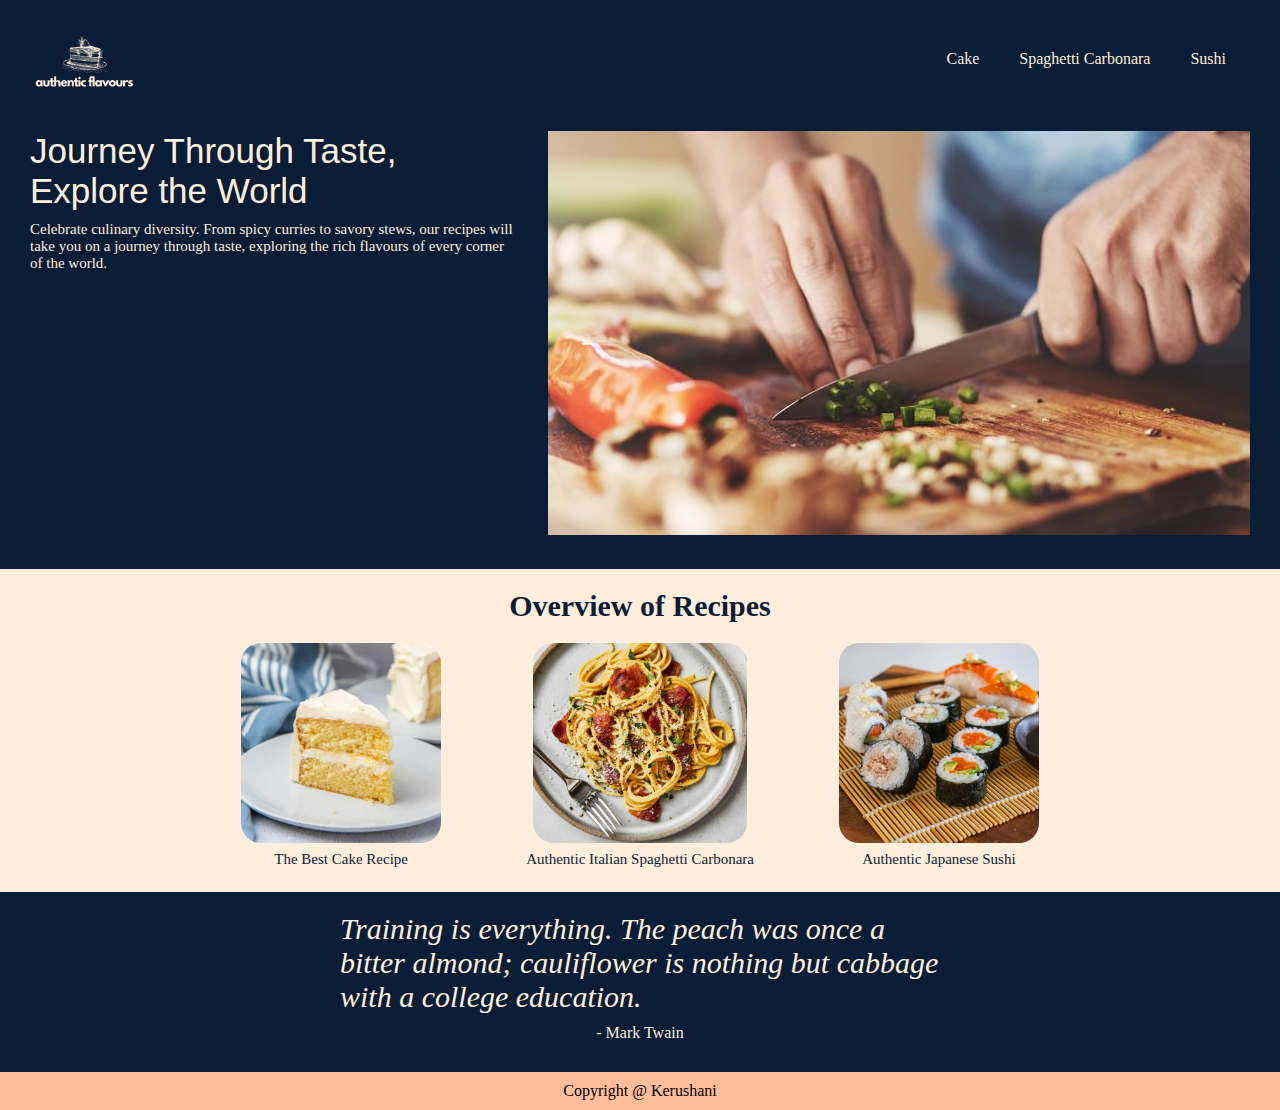
<file: index.html>
<!DOCTYPE html>

<html>
    <head>
        <meta charset="utf-8">
        <title>Authentic Flavours From Every Corner</title>
        <link rel = "stylesheet" href = "homepage.css">
    </head>

    <body>
<!--Start of header with navigation links-->
    <div class = "top-half">
        <div class = "header">
            <div class = "logo">
            <img src = "images/logo.png" width = 100>
            </div>
            <ul class = "recipe-links">
                <li><a href = "recipes/cake.html">Cake</a></li>
                <li><a href = "recipes/spaghetticarb.html">Spaghetti Carbonara</a></li>
                <li><a href = "recipes/sushi.html">Sushi</a></li>
            </ul>
        </div>
    </div>

 <!--Start of introduction to the website including slogan and description-->

    <div class = "container">
        <div class = "introduction">
            <div class = "intro-text">
                <div class = "slogan">
                Journey Through Taste, Explore the World
                </div>
                <div class = "description">
                    Celebrate culinary diversity. From spicy curries to savory stews, our recipes will take you on a journey through taste, exploring the rich flavours of every corner of the world.
                </div>
            </div>
            <div>
                <img src = "./images/cooking.jpg" class="intro-image">
            </div>
        </div>

<!--Start of recipe preview section-->
        <div class = "recipe-preview-title">Overview of Recipes</div>

            <div class="recipe-preview-container">
                <div class = "info">
                    <a href = "recipes/cake.html"><img src=./images/cake.jpg class = "recipe-preview-img"></a>
                    <div class = "recipe-preview-text">The Best Cake Recipe</div>
                </div>
                <div class = "info">
                    <a href = "recipes/spaghetticarb.html"><img src=./images/spaghetticarb.jpg class = "recipe-preview-img"></a>
                    <div class = "recipe-preview-text">Authentic Italian Spaghetti Carbonara</div>
                </div>

                <div class = "info">
                    <a href = "recipes/sushi.html"><img src=./images/sushi.jpg class = "recipe-preview-img"></a>
                    <div class = "recipe-preview-text">Authentic Japanese Sushi</div>
                </div>
            </div>
    </div>

<!--Start of quote section-->
<div class = "quote-container">
    <div class = "quote">Training is everything. The peach was once a bitter almond; cauliflower is nothing but cabbage with a college education.</div>
    <div class = "quote-author"> - Mark Twain</div>
</div>

<!--Start of footer-->
        <div class = "footer">
            Copyright @ Kerushani 
        </div>
    </div>
    </body>
</html>
</file>
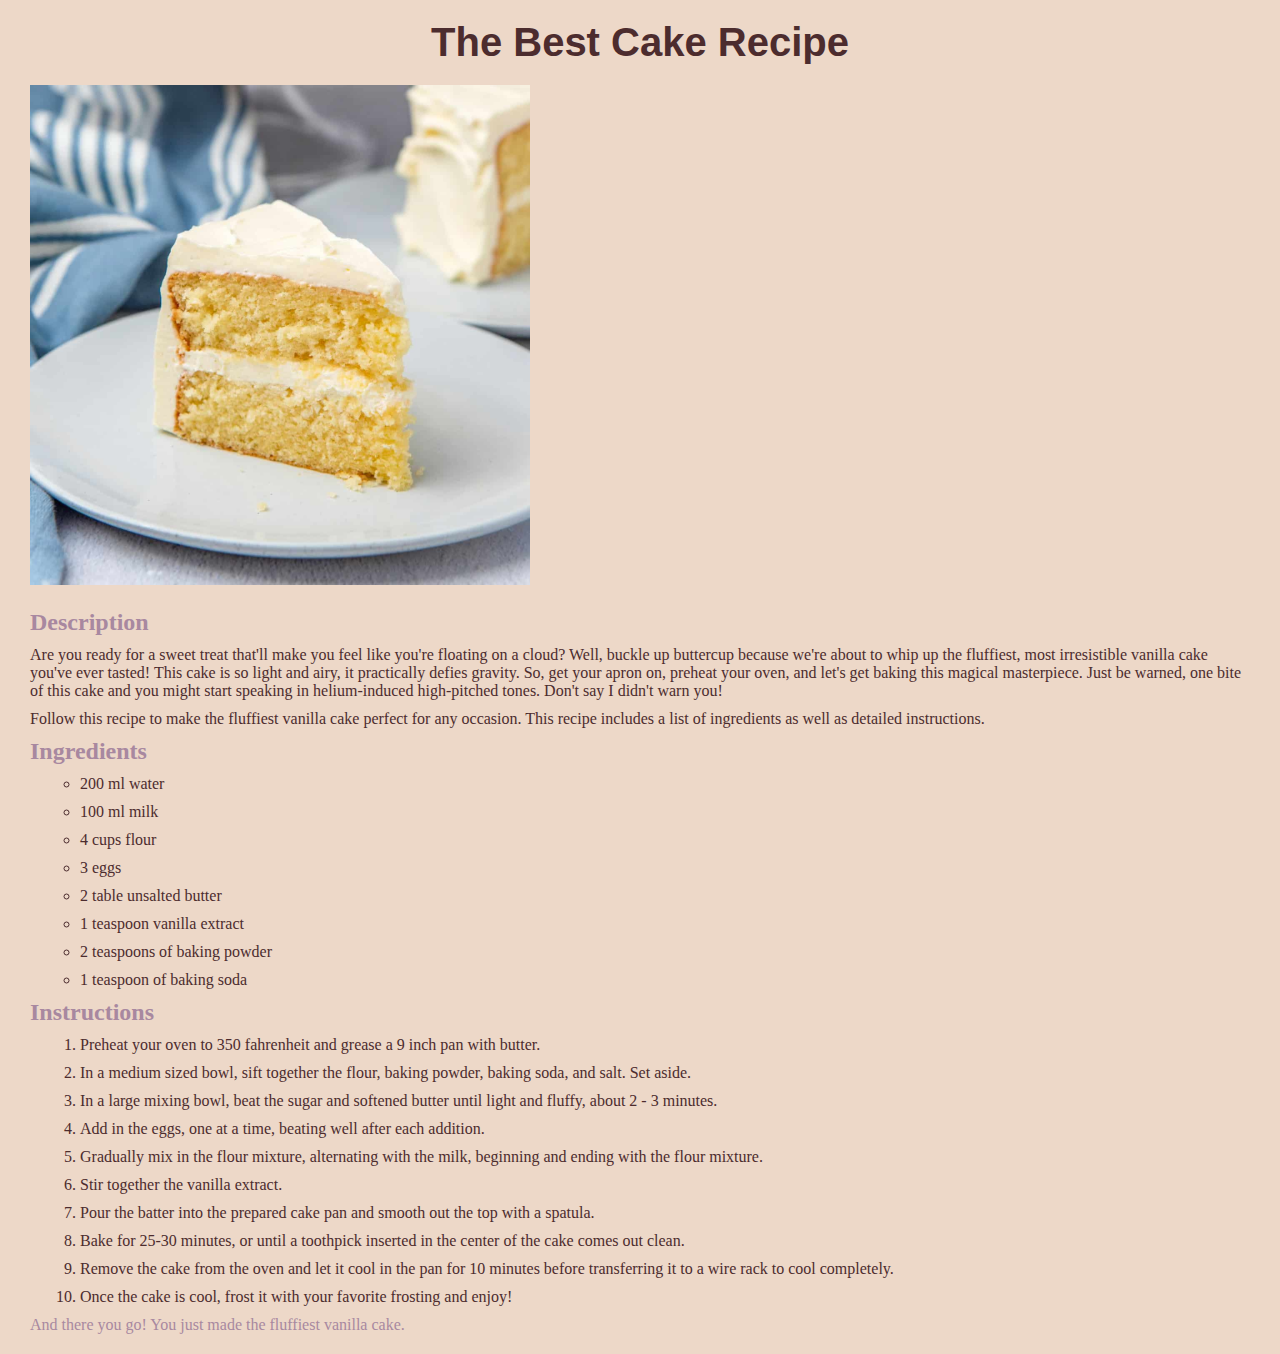
<file: recipes/cake.html>
<!DOCTYPE html>
<html>
    <head>
        <meta charset="utf-8">
        <title>The Best Cake Recipe</title>
        <link rel = "stylesheet" href = "../recipes.css">
    </head>

    <body>
        <h1>The Best Cake Recipe</h1>
        
        <img src = "../images/cake.jpg" width = 500>
        
        <h2>Description</h2>
        
        <p>
            Are you ready for a sweet treat that'll make you feel like you're floating on a cloud? 
            Well, buckle up buttercup because we're about to whip up the fluffiest, most irresistible vanilla cake you've ever tasted! This cake is so light and airy, it practically defies gravity. 
            So, get your apron on, preheat your oven, and let's get baking this magical masterpiece. 
            Just be warned, one bite of this cake and you might start speaking in helium-induced high-pitched tones. 
            Don't say I didn't warn you!
        </p>
        
        <p>
            Follow this recipe to make the fluffiest vanilla cake perfect
            for any occasion. This recipe includes a list of ingredients as well as
            detailed instructions.
        </p>

        <h2>Ingredients</h2>
        <ul style = "list-style-type:circle">
            <li>200 ml water</li>
            <li>100 ml milk</li>
            <li>4 cups flour</li>
            <li>3 eggs</li>
            <li>2 table unsalted butter</li>
            <li>1 teaspoon vanilla extract</li>
            <li>2 teaspoons of baking powder</li>
            <li>1 teaspoon of baking soda</li>
        </ul>

        <h2>Instructions</h2>

        <ol>
            <li>Preheat your oven to 350 fahrenheit and grease a 9 inch pan with butter.</li>
            <li>In a medium sized bowl, sift together the flour, baking powder, baking soda, and salt. Set aside. </li>
            <li>In a large mixing bowl, beat the sugar and softened butter until light and fluffy, about 2 - 3 minutes.</li>
            <li>Add in the eggs, one at a time, beating well after each addition.</li>
            <li>Gradually mix in the flour mixture, alternating with the milk, beginning and ending with the flour mixture.</li>
            <li>Stir together the vanilla extract.</li>
            <li>Pour the batter into the prepared cake pan and smooth out the top with a spatula.</li>
            <li>Bake for 25-30 minutes, or until a toothpick inserted in the center of the cake comes out clean.</li>
            <li>Remove the cake from the oven and let it cool in the pan for 10 minutes before transferring it to a wire rack to cool completely.</li>
            <li>Once the cake is cool, frost it with your favorite frosting and enjoy!</li>
        </ol>

        <p class="conclusion">And there you go! You just made the fluffiest vanilla cake.</p>
    </body>
</html>
</file>
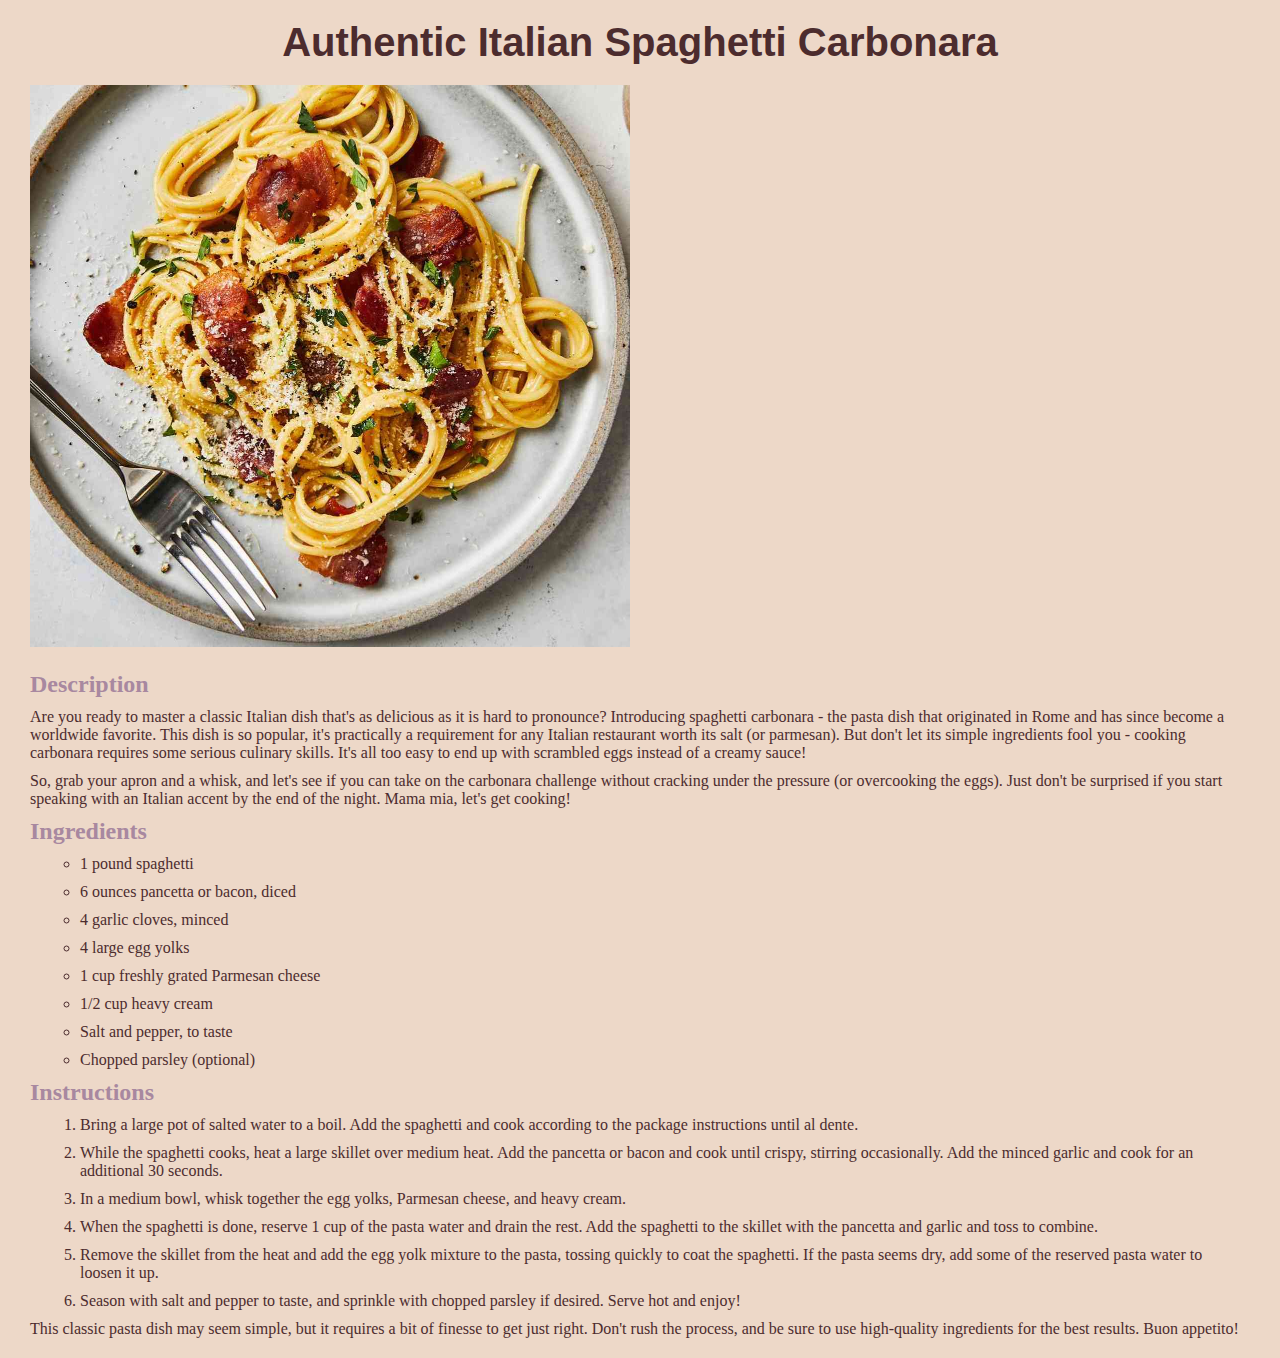
<file: recipes/spaghetticarb.html>
<!DOCTYPE html>

<html>
    <head>
        <meta charset="utf-8">
        <title>Authentic Italian Spaghetti Carbonara</title>
        <link rel="stylesheet" href = "../recipes.css">
    </head>

    <body>
        <h1>Authentic Italian Spaghetti Carbonara</h1>

        <img src = "../images/spaghetticarb.jpg" width = 600>

        <h2>Description</h2>

        <p>Are you ready to master a classic Italian dish that's as delicious as it is hard to pronounce? Introducing spaghetti carbonara - the pasta dish that originated in Rome and has since become a worldwide favorite. This dish is so popular, it's practically a requirement for any Italian restaurant worth its salt (or parmesan). But don't let its simple ingredients fool you - cooking carbonara requires some serious culinary skills. It's all too easy to end up with scrambled eggs instead of a creamy sauce!</p>

        <p>So, grab your apron and a whisk, and let's see if you can take on the carbonara challenge without cracking under the pressure (or overcooking the eggs). Just don't be surprised if you start speaking with an Italian accent by the end of the night. Mama mia, let's get cooking!</p>

        <h2>Ingredients</h2>

        <ul style = "list-style-type:circle">
            <li>1 pound spaghetti</li>
            <li>6 ounces pancetta or bacon, diced</li>
            <li>4 garlic cloves, minced</li>
            <li>4 large egg yolks</li>
            <li>1 cup freshly grated Parmesan cheese</li>
            <li>1/2 cup heavy cream</li>
            <li>Salt and pepper, to taste</li>
            <li>Chopped parsley (optional)</li>
        </ul>

        <h2>Instructions</h2>

        <ol>
            <li>Bring a large pot of salted water to a boil. Add the spaghetti and cook according to the package instructions until al dente.</li>
            <li>While the spaghetti cooks, heat a large skillet over medium heat. Add the pancetta or bacon and cook until crispy, stirring occasionally. Add the minced garlic and cook for an additional 30 seconds.</li>
            <li>In a medium bowl, whisk together the egg yolks, Parmesan cheese, and heavy cream.</li>
            <li>When the spaghetti is done, reserve 1 cup of the pasta water and drain the rest. Add the spaghetti to the skillet with the pancetta and garlic and toss to combine.</li>
            <li>Remove the skillet from the heat and add the egg yolk mixture to the pasta, tossing quickly to coat the spaghetti. If the pasta seems dry, add some of the reserved pasta water to loosen it up.</li>
            <li>Season with salt and pepper to taste, and sprinkle with chopped parsley if desired. Serve hot and enjoy!</li>
        </ol>

        <p>This classic pasta dish may seem simple, but it requires a bit of finesse to get just right. Don't rush the process, and be sure to use high-quality ingredients for the best results. Buon appetito!</p>
    </body>
</html>
</file>
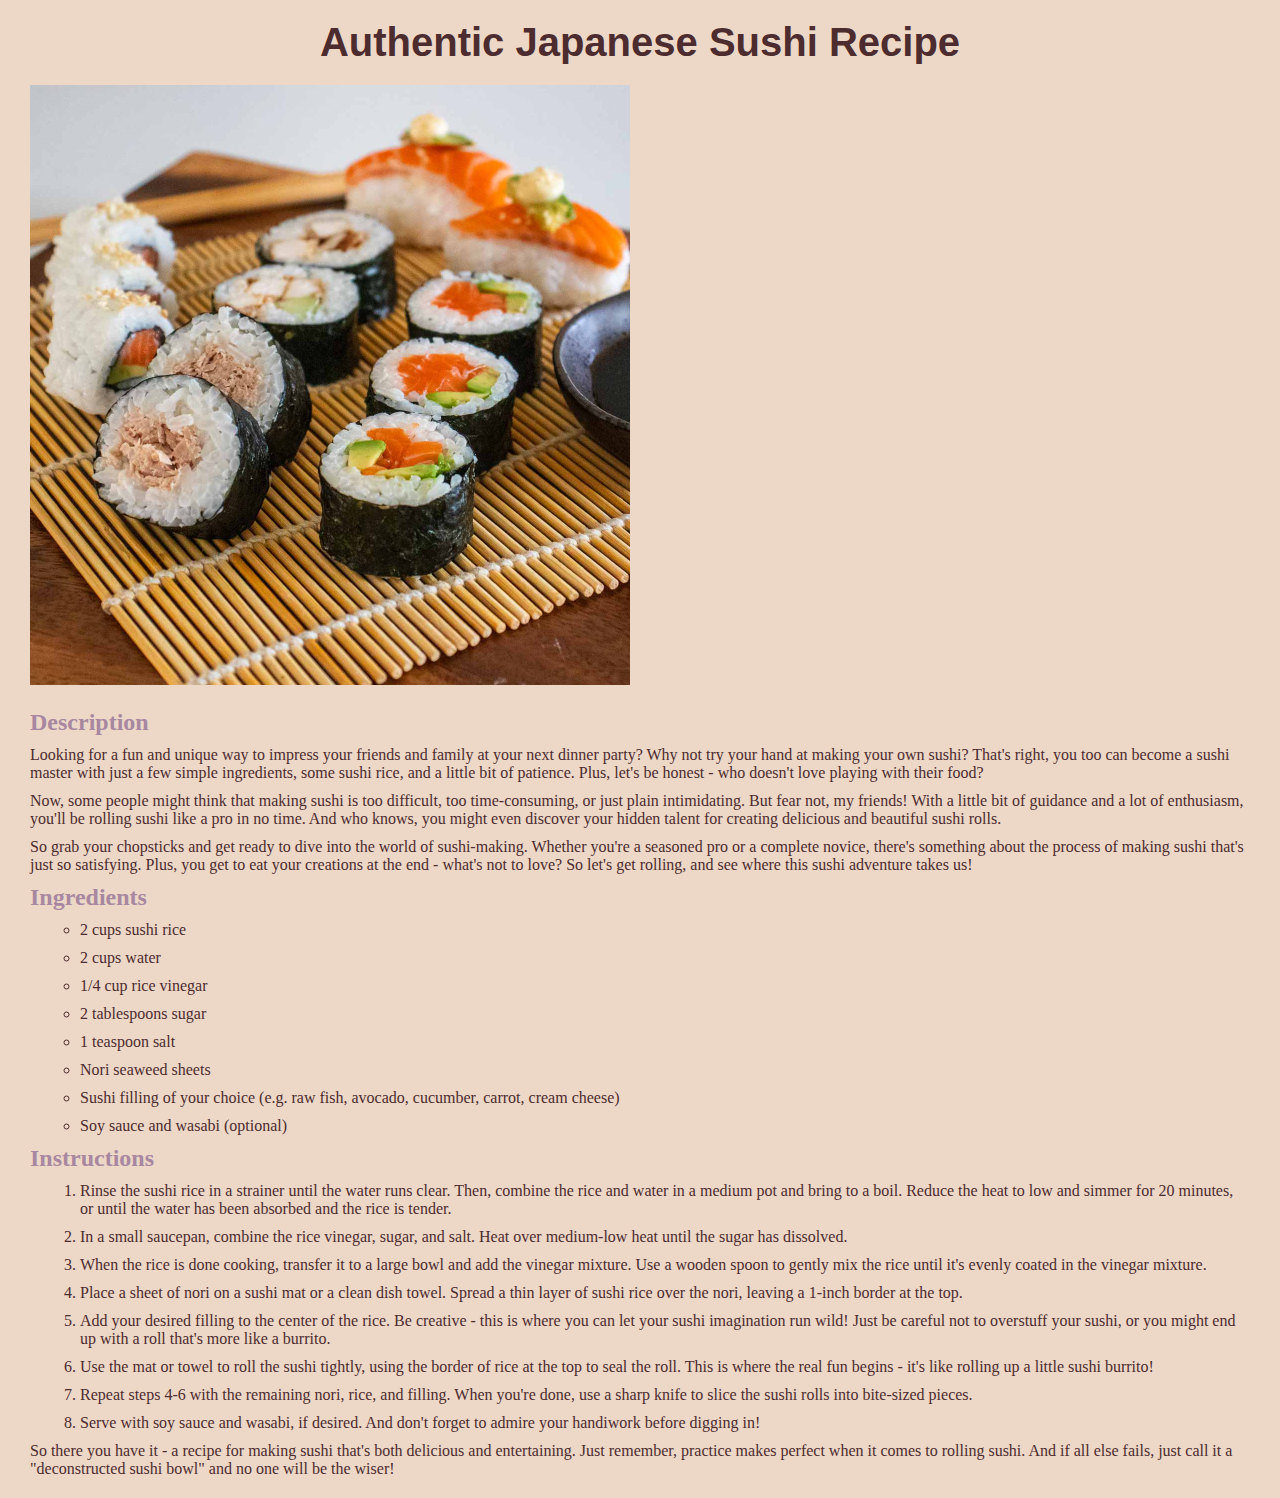
<file: recipes/sushi.html>
<!DOCTYPE html>

<html>
    <head>
        <meta charset="utf-8">
        <title>Authentic Japanese Sushi Recipe</title>
        <link rel = "stylesheet" href = "../recipes.css">
    </head>

    <body>
        <h1>Authentic Japanese Sushi Recipe</h1>

        <img src = "../images/sushi.jpg" width = 600>

        <h2>Description</h2>
        
        <p>Looking for a fun and unique way to impress your friends and family at your next dinner party? Why not try your hand at making your own sushi? That's right, you too can become a sushi master with just a few simple ingredients, some sushi rice, and a little bit of patience. Plus, let's be honest - who doesn't love playing with their food?</p>
        
        <p>Now, some people might think that making sushi is too difficult, too time-consuming, or just plain intimidating. But fear not, my friends! With a little bit of guidance and a lot of enthusiasm, you'll be rolling sushi like a pro in no time. And who knows, you might even discover your hidden talent for creating delicious and beautiful sushi rolls.</p>

        <p>So grab your chopsticks and get ready to dive into the world of sushi-making. Whether you're a seasoned pro or a complete novice, there's something about the process of making sushi that's just so satisfying. Plus, you get to eat your creations at the end - what's not to love? So let's get rolling, and see where this sushi adventure takes us!</p>

        <h2>Ingredients</h2>

        <ul style = "list-style-type:circle">
            <li>2 cups sushi rice</li>
            <li>2 cups water</li>
            <li>1/4 cup rice vinegar</li>
            <li>2 tablespoons sugar</li>
            <li>1 teaspoon salt</li>
            <li>Nori seaweed sheets</li>
            <li>Sushi filling of your choice (e.g. raw fish, avocado, cucumber, carrot, cream cheese)</li>
            <li>Soy sauce and wasabi (optional)</li>
        </ul>

        <h2>Instructions</h2>

        <ol>
            <li>Rinse the sushi rice in a strainer until the water runs clear. Then, combine the rice and water in a medium pot and bring to a boil. Reduce the heat to low and simmer for 20 minutes, or until the water has been absorbed and the rice is tender.</li>
            <li>In a small saucepan, combine the rice vinegar, sugar, and salt. Heat over medium-low heat until the sugar has dissolved.</li>
            <li>When the rice is done cooking, transfer it to a large bowl and add the vinegar mixture. Use a wooden spoon to gently mix the rice until it's evenly coated in the vinegar mixture.</li>
            <li>Place a sheet of nori on a sushi mat or a clean dish towel. Spread a thin layer of sushi rice over the nori, leaving a 1-inch border at the top.</li>
            <li>Add your desired filling to the center of the rice. Be creative - this is where you can let your sushi imagination run wild! Just be careful not to overstuff your sushi, or you might end up with a roll that's more like a burrito.</li>
            <li>Use the mat or towel to roll the sushi tightly, using the border of rice at the top to seal the roll. This is where the real fun begins - it's like rolling up a little sushi burrito!</li>
            <li>Repeat steps 4-6 with the remaining nori, rice, and filling. When you're done, use a sharp knife to slice the sushi rolls into bite-sized pieces.</li>
            <li>Serve with soy sauce and wasabi, if desired. And don't forget to admire your handiwork before digging in!</li>
        </ol>

        <p>So there you have it - a recipe for making sushi that's both delicious and entertaining. Just remember, practice makes perfect when it comes to rolling sushi. And if all else fails, just call it a "deconstructed sushi bowl" and no one will be the wiser!</p>
    </body>
</html>
</file>
<file: homepage.css>
body{
    margin: 0px;
    padding: 0px; /*Ensures there is not a white boarder around the website*/
    display: flex;
    flex-direction: column;
}

.container{
    flex: 1;
    display: flex;
    flex-direction: column;
}

a{
    text-decoration: none;
    padding: 20px;
    color: rgb(255, 238, 219);
}

.header{
    display: flex;
    justify-content: space-between;
    margin: 30px;
}

.recipe-links{
    list-style-type: none;
    display: flex;
    justify-content: space-between;
}

.top-half{
background-color: rgb(10, 29, 55);
margin-bottom: 0px;
padding: 4px;
color: rgb(255, 238, 219);
}

.introduction{
    background-color: rgb(10, 29, 55);
    display: flex;
    justify-content: space-between;
    color: rgb(255, 238, 219);
    padding-left: 30px;
    padding-right: 30px;
    padding-bottom: 30px;
}

.intro-text{
    display: flex;
    flex-direction: column;
    width: 40%;
    margin-right: 28px;
}

.slogan{
    font-family: 'Lucida Sans', 'Lucida Sans Regular', 'Lucida Grande', 'Lucida Sans Unicode', Verdana, sans-serif;
    font-size: 35px;
}

.intro-img{
    max-width: 75%;
    margin-right: 30px;
}

.description{
    font-family: 'Lucida Sans', 'Lucida Sans Regular', 'Lucida Grande', 'Lucida Sans Unicode';
    font-size: 15px;
    margin-top: 10px;
}

/*Styling for recipe overview section*/
.recipe-preview-title{
    background-color: rgb(255, 238, 219);
    color: rgb(10, 29, 55);
    text-align: center;
    padding-top: 20px;
    font-family: 'Lucida Sans', 'Lucida Sans Regular', 'Lucida Grande', 'Lucida Sans Unicode';
    font-size: 30px;
    font-weight: bold;
}

.recipe-preview-container{
    background-color: rgb(255, 238, 219);
    text-align: center;
    padding: 20px;
    display: flex;
    justify-content: center;
    gap: 52px;
}

.recipe-preview-img{
    height: 200px;
    border-radius: 10%;
}

.recipe-preview-text{
    font-family: 'Lucida Sans', 'Lucida Sans Regular', 'Lucida Grande', 'Lucida Sans Unicode';
    font-size: 15px;
    padding: 4px;
    color: rgb(10, 29, 55);
}

/*Styling quote*/
.quote-container{
    padding: 20px;
    background-color: rgb(10, 29, 55);
    display:flex;
    flex-direction: column;
    justify-content: center;
    align-items: center;
}
.quote,
.quote-author{
    color: rgb(255, 238, 219);
    font-family: 'Lucida Sans', 'Lucida Sans Regular', 'Lucida Grande', 'Lucida Sans Unicode';
}
.quote{
    display: flex;
    font-size: 30px;
    width: 600px;
    font-style: italic;
}

.quote-author{
    padding: 10px;
}
/*Styling for footer*/

.footer{
    background-color: rgb(255, 189, 155);
    display: flex;
    align-items: center;
    justify-content: center;
    padding: 10px;
}
</file>
<file: recipes.css>
*{
    box-sizing: border-box;
    margin: 10px;
    background-color: #edd8c8;
}

h1{
    color: #4C2C2E;
    text-align: center;
    font-family: Helvetica, serif, Arial;
    font-size: 40px;
}

button{
    display: block;
    background-color: #E8B287;
    padding: 10px;
}

p,
ul,
ol{
    color: #4C2C2E;
}

h2{
    color: #A888A0;
}

.conclusion{
    color: #A888A0;
}

a{
    text-decoration: none;
    
}
</file>
